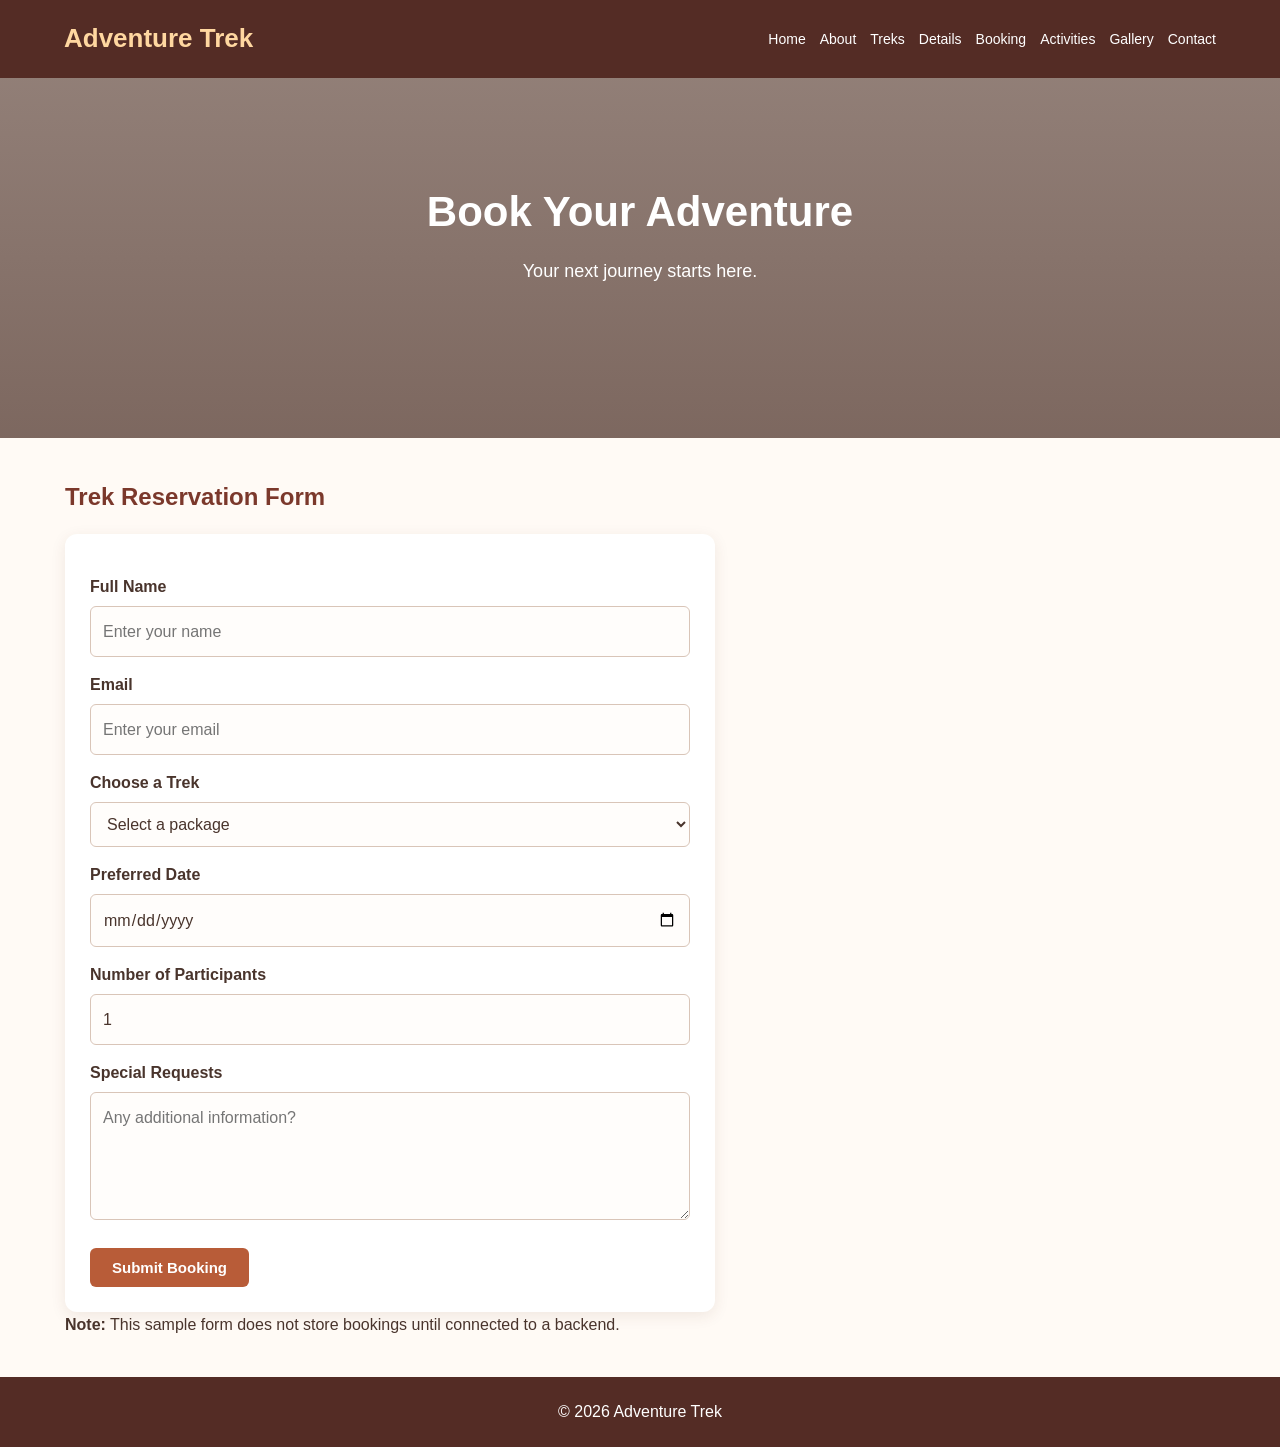
<file: booking.html>
<!DOCTYPE html>
<html lang="en">
<head>
  <meta charset="UTF-8">
  <meta name="viewport" content="width=device-width, initial-scale=1.0">
  <title>Book Your Trek | Adventure Trek</title>
  <link rel="stylesheet" href="style.css">
</head>
<body>
<header>
  <h1>Adventure Trek</h1>
  <nav>
    <a href="index.html">Home</a><a href="about.html">About</a>
    <a href="treks.html">Treks</a><a href="details.html">Details</a>
    <a href="booking.html">Booking</a><a href="activities.html">Activities</a>
    <a href="gallery.html">Gallery</a><a href="contact.html">Contact</a>
  </nav>
</header>

<section class="hero">
  <h2>Book Your Adventure</h2>
  <p>Your next journey starts here.</p>
</section>

<main class="container">
  <h2>Trek Reservation Form</h2>
  <form action="#" method="post">
    <label for="name">Full Name</label>
    <input type="text" id="name" name="name" placeholder="Enter your name" required>

    <label for="email">Email</label>
    <input type="email" id="email" name="email" placeholder="Enter your email" required>

    <label for="trek">Choose a Trek</label>
    <select id="trek" name="trek" required>
      <option value="">Select a package</option>
      <option>Mountain Trek</option>
      <option>Forest Adventure</option>
      <option>Snow Trek</option>
    </select>

    <label for="date">Preferred Date</label>
    <input type="date" id="date" name="date" required>

    <label for="people">Number of Participants</label>
    <input type="number" id="people" name="people" min="1" max="20" value="1" required>

    <label for="message">Special Requests</label>
    <textarea id="message" name="message" rows="4" placeholder="Any additional information?"></textarea>

    <button type="submit">Submit Booking</button>
  </form>
  <p><strong>Note:</strong> This sample form does not store bookings until connected to a backend.</p>
</main>

<footer><p>&copy; 2026 Adventure Trek</p></footer>
</body>
</html>
</file>
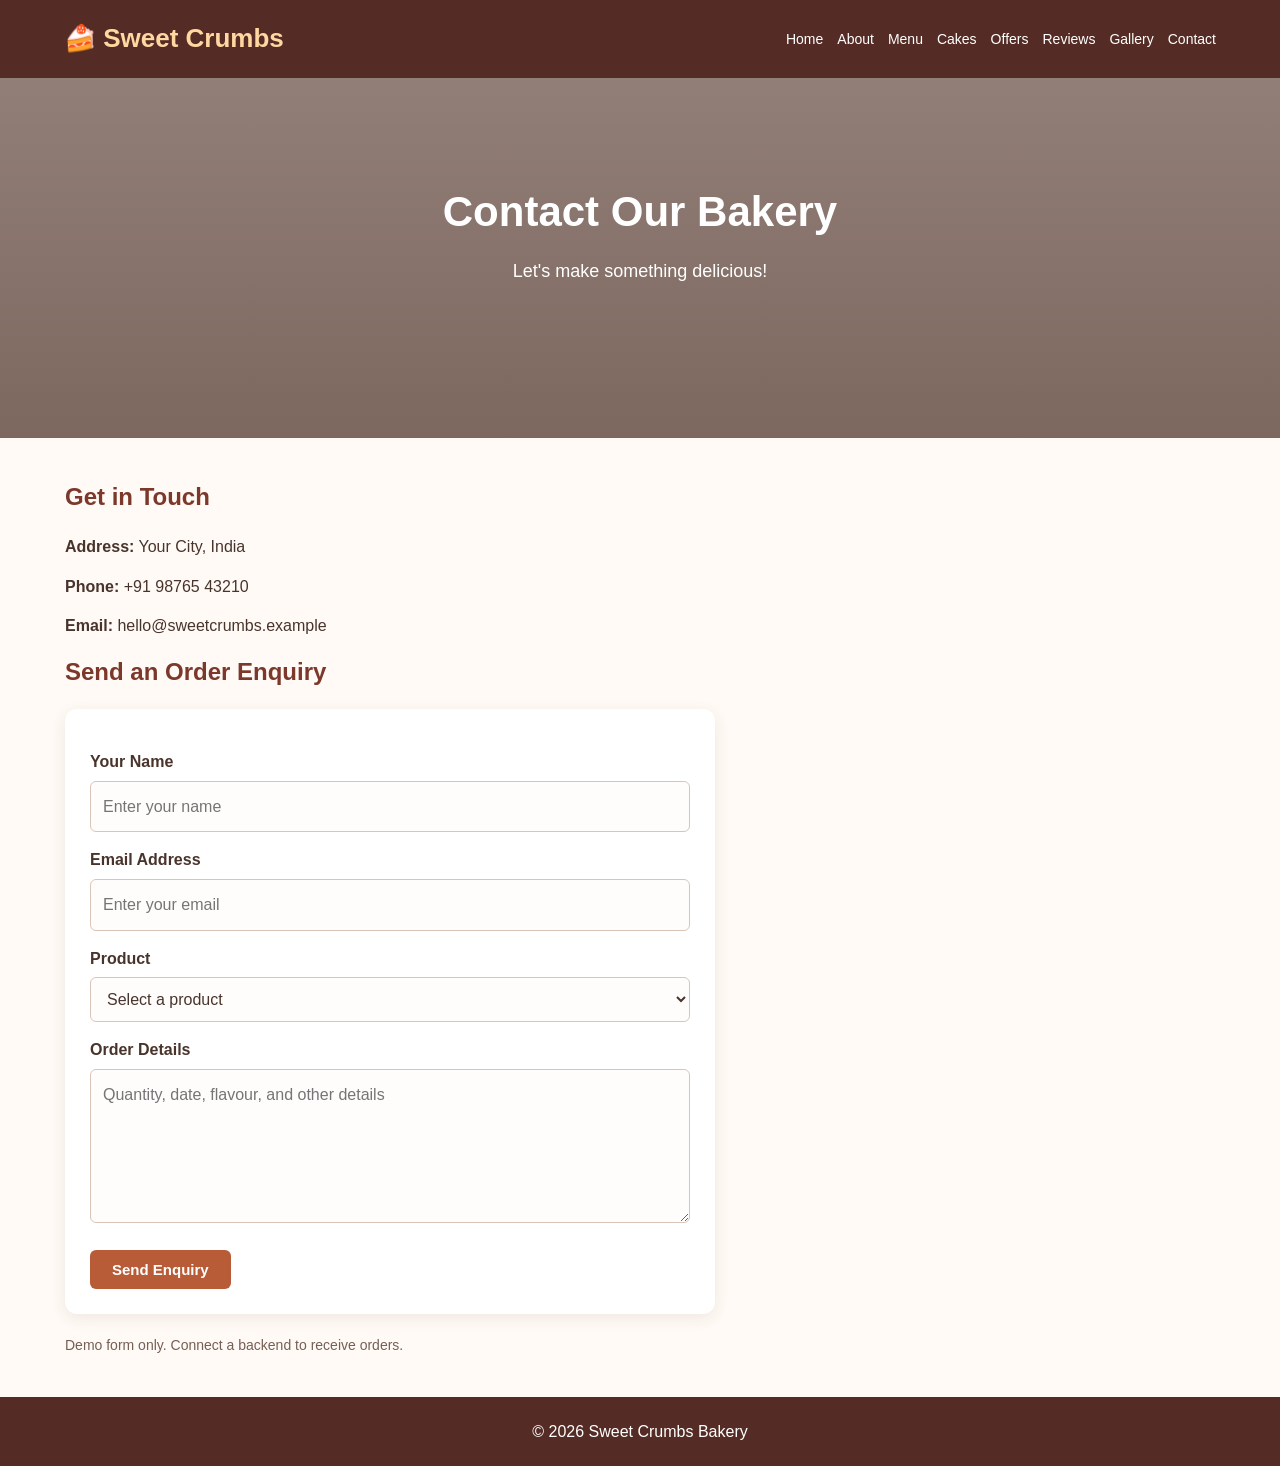
<file: contact.html>
<!DOCTYPE html>
<html lang="en">
<head>
  <meta charset="UTF-8">
  <meta name="viewport" content="width=device-width, initial-scale=1.0">
  <title>Contact Us | Sweet Crumbs</title>
  <link rel="stylesheet" href="style.css">
</head>
<body>
<header>
  <h1>🍰 Sweet Crumbs</h1>
  <nav>
    <a href="index.html">Home</a><a href="about.html">About</a>
    <a href="menu.html">Menu</a><a href="cakes.html">Cakes</a>
    <a href="offers.html">Offers</a><a href="reviews.html">Reviews</a>
    <a href="gallery.html">Gallery</a><a href="contact.html">Contact</a>
  </nav>
</header>

<section class="hero">
  <h2>Contact Our Bakery</h2>
  <p>Let's make something delicious!</p>
</section>

<main class="container">
  <h2>Get in Touch</h2>
  <p><strong>Address:</strong> Your City, India</p>
  <p><strong>Phone:</strong> +91 98765 43210</p>
  <p><strong>Email:</strong> hello@sweetcrumbs.example</p>

  <h2>Send an Order Enquiry</h2>
  <form action="#" method="post">
    <label for="name">Your Name</label>
    <input type="text" id="name" name="name" placeholder="Enter your name" required>

    <label for="email">Email Address</label>
    <input type="email" id="email" name="email" placeholder="Enter your email" required>

    <label for="product">Product</label>
    <select id="product" name="product" required>
      <option value="">Select a product</option>
      <option>Chocolate Cake</option>
      <option>Birthday Cake</option>
      <option>Fresh Bread</option>
      <option>Cookies</option>
      <option>Pastries</option>
      <option>Custom Order</option>
    </select>

    <label for="message">Order Details</label>
    <textarea id="message" name="message" rows="5" placeholder="Quantity, date, flavour, and other details" required></textarea>

    <button type="submit">Send Enquiry</button>
  </form>
  <p class="note">Demo form only. Connect a backend to receive orders.</p>
</main>

<footer><p>&copy; 2026 Sweet Crumbs Bakery</p></footer>
</body>
</html>
</file>
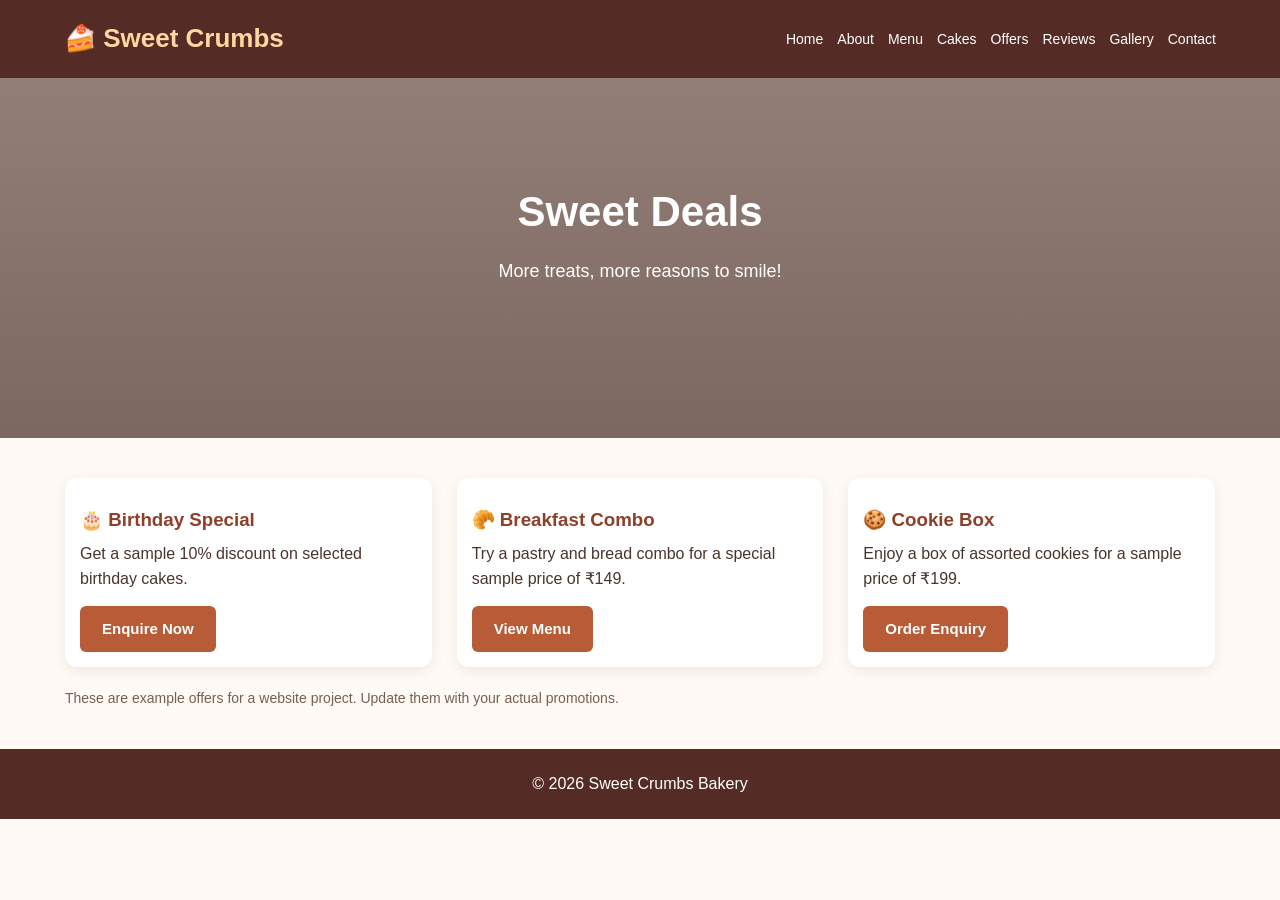
<file: offers.html>
<!DOCTYPE html>
<html lang="en">
<head>
  <meta charset="UTF-8">
  <meta name="viewport" content="width=device-width, initial-scale=1.0">
  <title>Offers | Sweet Crumbs</title>
  <link rel="stylesheet" href="style.css">
</head>
<body>
<header>
  <h1>🍰 Sweet Crumbs</h1>
  <nav>
    <a href="index.html">Home</a><a href="about.html">About</a>
    <a href="menu.html">Menu</a><a href="cakes.html">Cakes</a>
    <a href="offers.html">Offers</a><a href="reviews.html">Reviews</a>
    <a href="gallery.html">Gallery</a><a href="contact.html">Contact</a>
  </nav>
</header>

<section class="hero">
  <h2>Sweet Deals</h2>
  <p>More treats, more reasons to smile!</p>
</section>

<main class="container">
  <div class="grid">
    <div class="card">
      <h3>🎂 Birthday Special</h3>
      <p>Get a sample 10% discount on selected birthday cakes.</p>
      <a href="contact.html" class="button">Enquire Now</a>
    </div>
    <div class="card">
      <h3>🥐 Breakfast Combo</h3>
      <p>Try a pastry and bread combo for a special sample price of ₹149.</p>
      <a href="menu.html" class="button">View Menu</a>
    </div>
    <div class="card">
      <h3>🍪 Cookie Box</h3>
      <p>Enjoy a box of assorted cookies for a sample price of ₹199.</p>
      <a href="contact.html" class="button">Order Enquiry</a>
    </div>
  </div>
  <p class="note">These are example offers for a website project. Update them with your actual promotions.</p>
</main>

<footer><p>&copy; 2026 Sweet Crumbs Bakery</p></footer>
</body>
</html>
</file>
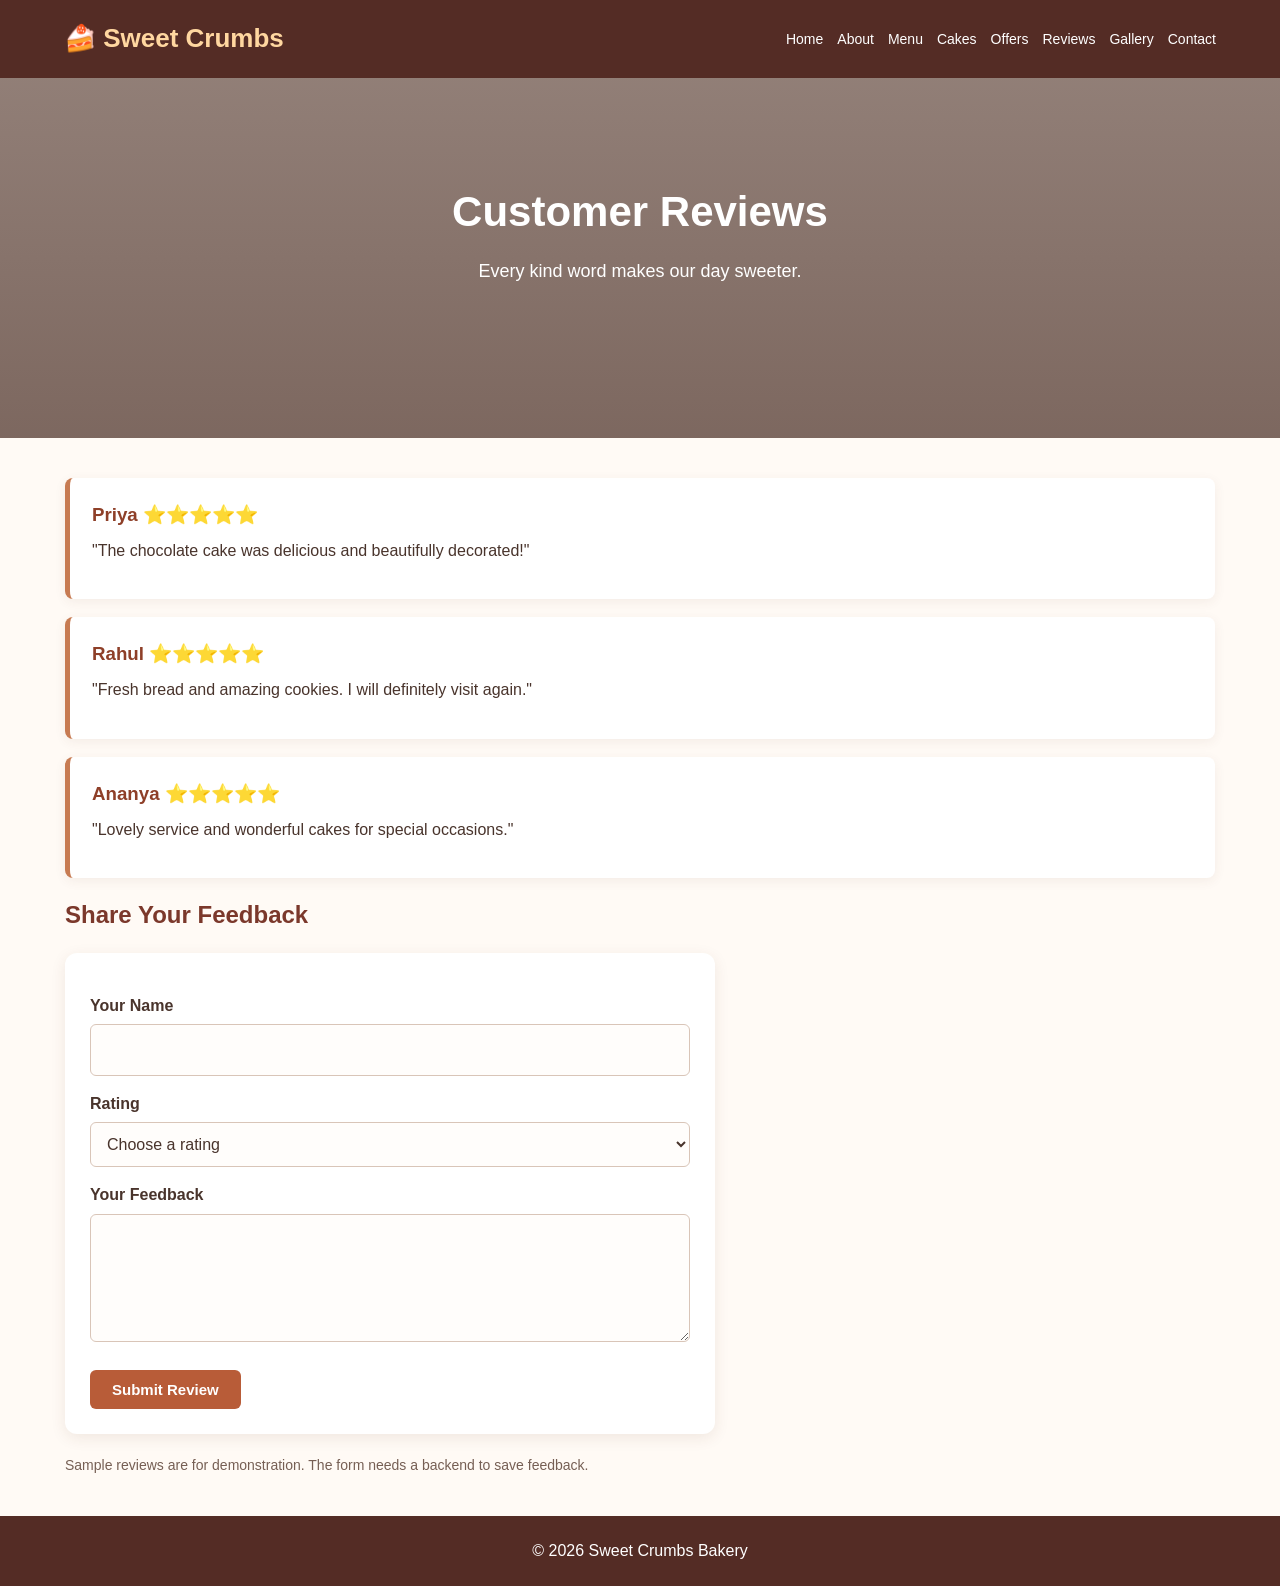
<file: reviews.html>
<!DOCTYPE html>
<html lang="en">
<head>
  <meta charset="UTF-8">
  <meta name="viewport" content="width=device-width, initial-scale=1.0">
  <title>Reviews | Sweet Crumbs</title>
  <link rel="stylesheet" href="style.css">
</head>
<body>
<header>
  <h1>🍰 Sweet Crumbs</h1>
  <nav>
    <a href="index.html">Home</a><a href="about.html">About</a>
    <a href="menu.html">Menu</a><a href="cakes.html">Cakes</a>
    <a href="offers.html">Offers</a><a href="reviews.html">Reviews</a>
    <a href="gallery.html">Gallery</a><a href="contact.html">Contact</a>
  </nav>
</header>

<section class="hero">
  <h2>Customer Reviews</h2>
  <p>Every kind word makes our day sweeter.</p>
</section>

<main class="container">
  <div class="review">
    <h3>Priya ⭐⭐⭐⭐⭐</h3>
    <p>"The chocolate cake was delicious and beautifully decorated!"</p>
  </div>
  <div class="review">
    <h3>Rahul ⭐⭐⭐⭐⭐</h3>
    <p>"Fresh bread and amazing cookies. I will definitely visit again."</p>
  </div>
  <div class="review">
    <h3>Ananya ⭐⭐⭐⭐⭐</h3>
    <p>"Lovely service and wonderful cakes for special occasions."</p>
  </div>

  <h2>Share Your Feedback</h2>
  <form action="#" method="post">
    <label for="name">Your Name</label>
    <input type="text" id="name" name="name" required>

    <label for="rating">Rating</label>
    <select id="rating" name="rating" required>
      <option value="">Choose a rating</option>
      <option>⭐⭐⭐⭐⭐</option>
      <option>⭐⭐⭐⭐</option>
      <option>⭐⭐⭐</option>
      <option>⭐⭐</option>
      <option>⭐</option>
    </select>

    <label for="feedback">Your Feedback</label>
    <textarea id="feedback" name="feedback" rows="4" required></textarea>

    <button type="submit">Submit Review</button>
  </form>
  <p class="note">Sample reviews are for demonstration. The form needs a backend to save feedback.</p>
</main>

<footer><p>&copy; 2026 Sweet Crumbs Bakery</p></footer>
</body>
</html>
</file>
<file: style.css>
* {
  margin: 0;
  padding: 0;
  box-sizing: border-box;
}

body {
  font-family: Arial, sans-serif;
  background: #fffaf5;
  color: #49342c;
  line-height: 1.6;
}

/* Header */
header {
  background: #542c25;
  color: white;
  padding: 18px 5%;
  display: flex;
  justify-content: space-between;
  align-items: center;
  flex-wrap: wrap;
  gap: 15px;
}

header h1 {
  color: #ffd7a0;
  font-size: 26px;
}

nav {
  display: flex;
  flex-wrap: wrap;
  gap: 14px;
}

nav a {
  color: white;
  text-decoration: none;
  font-size: 14px;
}

nav a:hover {
  color: #ffd7a0;
}

/* Hero */
.hero {
  min-height: 360px;
  padding: 100px 20px;
  text-align: center;
  color: white;
  background:
    linear-gradient(rgba(55, 25, 15, .55),
                    rgba(55, 25, 15, .65)),
    url("https://images.unsplash.com/photo-1509440159596-0249088772ff?auto=format&fit=crop&w=1800&q=85");
  background-size: cover;
  background-position: center;
}

.hero h2 {
  font-size: 42px;
  margin-bottom: 12px;
}

.hero p {
  font-size: 18px;
  margin-bottom: 25px;
}

/* Content */
.container {
  width: 90%;
  max-width: 1150px;
  margin: 40px auto;
}

.container h2 {
  color: #7b382b;
  margin-bottom: 18px;
}

.container p {
  margin-bottom: 14px;
}

/* Buttons */
.button,
button {
  display: inline-block;
  background: #b85c38;
  color: white;
  padding: 11px 22px;
  border: none;
  border-radius: 6px;
  text-decoration: none;
  font-size: 15px;
  font-weight: bold;
  cursor: pointer;
  transition: .3s;
}

.button:hover,
button:hover {
  background: #8e3f28;
}

/* Product cards */
.grid {
  display: grid;
  grid-template-columns: repeat(auto-fit, minmax(230px, 1fr));
  gap: 25px;
  margin-top: 25px;
}

.card {
  background: white;
  padding: 15px;
  border-radius: 12px;
  box-shadow: 0 4px 14px #603a2518;
  transition: transform .3s;
}

.card:hover {
  transform: translateY(-5px);
}

.card img {
  width: 100%;
  height: 230px;
  object-fit: cover;
  border-radius: 9px;
}

.card h3 {
  color: #8e3f28;
  margin: 12px 0 6px;
}

.price {
  color: #a84c2c;
  font-weight: bold;
  font-size: 18px;
}

/* Highlight section */
.highlight {
  margin-top: 40px;
  padding: 35px 20px;
  text-align: center;
  background: #f8e5d2;
  border-radius: 12px;
}

.highlight h2 {
  color: #7b382b;
}

/* Gallery and banners */
.banner-img {
  width: 100%;
  max-height: 400px;
  object-fit: cover;
  border-radius: 12px;
  margin-bottom: 20px;
}

/* Reviews */
.review {
  background: white;
  padding: 22px;
  margin-bottom: 18px;
  border-left: 5px solid #c77b52;
  border-radius: 8px;
  box-shadow: 0 3px 12px #603a2512;
}

.review h3 {
  color: #8e3f28;
  margin-bottom: 8px;
}

.note {
  margin-top: 20px;
  font-size: 14px;
  color: #765f54;
}

/* Forms */
form {
  max-width: 650px;
  background: white;
  padding: 25px;
  border-radius: 12px;
  box-shadow: 0 4px 15px #603a2518;
}

label {
  display: block;
  margin-top: 15px;
  font-weight: bold;
}

input,
select,
textarea {
  width: 100%;
  padding: 12px;
  margin-top: 6px;
  border: 1px solid #d9c5b8;
  border-radius: 6px;
  font: inherit;
  background: #fffdfb;
  color: #49342c;
}

form button {
  margin-top: 20px;
}

/* Footer */
footer {
  background: #542c25;
  color: white;
  text-align: center;
  padding: 22px;
  margin-top: 40px;
}

/* Mobile responsive */
@media (max-width: 768px) {
  header {
    flex-direction: column;
    text-align: center;
  }

  nav {
    justify-content: center;
  }

  .hero {
    padding: 75px 15px;
  }

  .hero h2 {
    font-size: 30px;
  }

  .container {
    width: 92%;
  }
}
</file>
